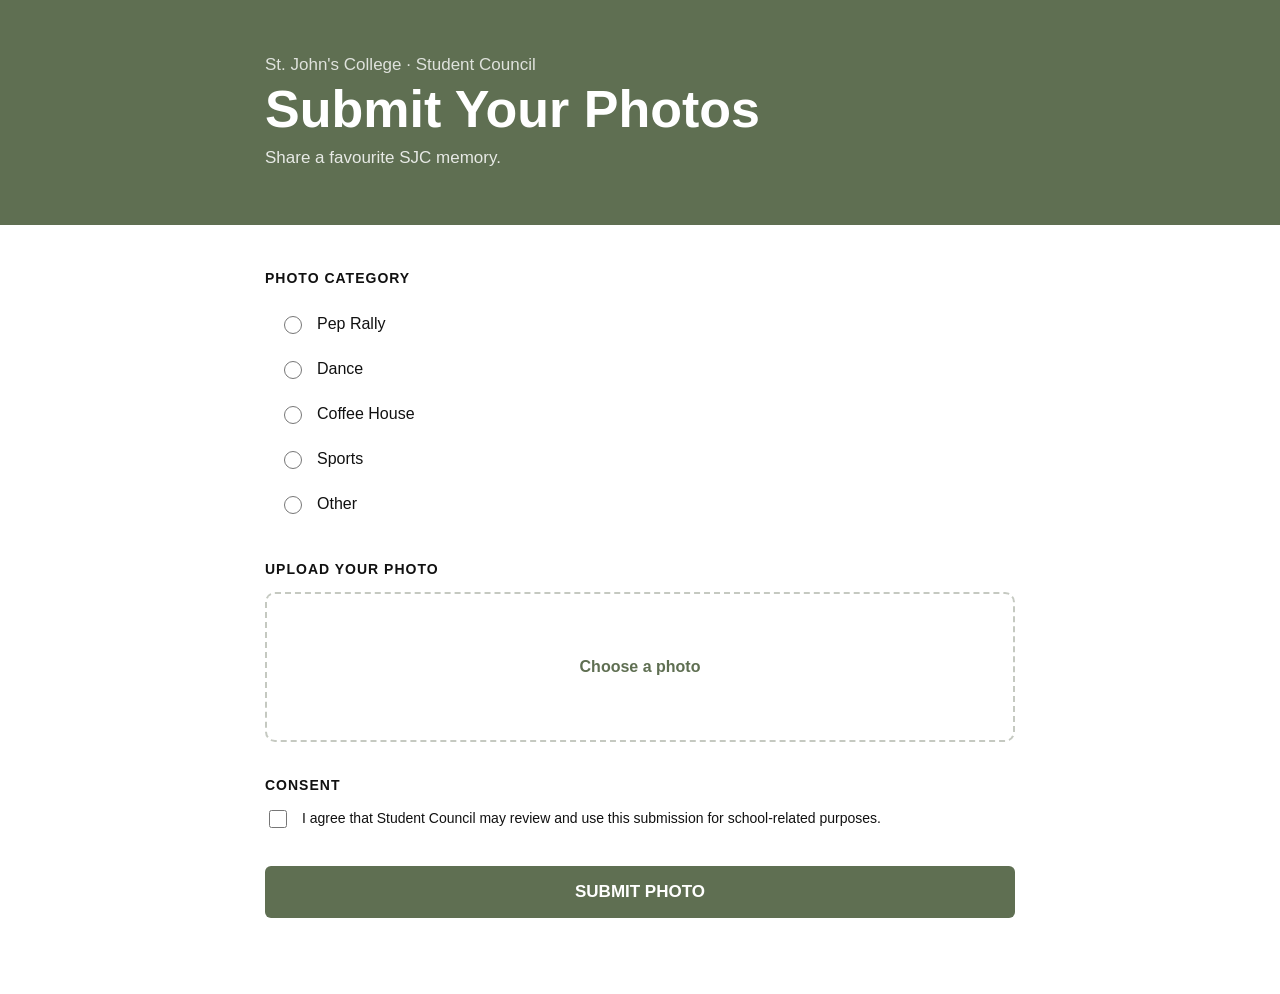
<file: index.html>
<!DOCTYPE html>
<html lang="en">
<head>
    <meta charset="UTF-8">
    <meta name="viewport" content="width=device-width, initial-scale=1.0">

    <title>SJC Student Council</title>

    <link rel="stylesheet" href="style.css">
</head>

<body>

    <!-- GREEN TOP -->
    <section class="hero">

        <div class="hero-content">

            <p class="school-name">
                St. John's College · Student Council
            </p>

            <h1>
                Submit Your Photos
            </h1>

            <p class="subtitle">
                Share a favourite SJC memory.
            </p>

        </div>

    </section>


    <!-- WHITE FORM -->
    <section class="content">

        <div class="form-container">

            <form id="photoForm">

                <!-- PHOTO CATEGORY -->
                <div class="field">

                    <label class="field-title">
                        PHOTO CATEGORY
                    </label>


                    <!-- PEP RALLY -->
                    <label class="option">
                        <input
                            type="radio"
                            name="category"
                            value="Pep Rally"
                            id="pepRally"
                        >
                        <span>Pep Rally</span>
                    </label>


                    <!-- PEP RALLY DETAILS -->
                    <div
                        id="pepRallyDetails"
                        class="sub-field"
                    >

                        <label
                            class="field-title"
                            for="pepRallyType"
                        >
                            WHICH PEP RALLY?
                        </label>

                        <select id="pepRallyType">

                            <option value="">
                                Select a Pep Rally
                            </option>

                            <option value="Fall Pep Rally">
                                Fall Pep Rally
                            </option>

                            <option value="Winter Pep Rally">
                                Winter Pep Rally
                            </option>

                            <option value="Spring Pep Rally">
                                Spring Pep Rally
                            </option>

                            <option value="Other">
                                Other
                            </option>

                        </select>

                    </div>


                    <!-- DANCE -->
                    <label class="option">
                        <input
                            type="radio"
                            name="category"
                            value="Dance"
                            id="dance"
                        >
                        <span>Dance</span>
                    </label>


                    <!-- DANCE DETAILS -->
                    <div
                        id="danceDetails"
                        class="sub-field"
                    >

                        <label
                            class="field-title"
                            for="danceType"
                        >
                            WHICH DANCE?
                        </label>

                        <select id="danceType">

                            <option value="">
                                Select a Dance
                            </option>

                            <option value="Colour Night">
                                Colour Night
                            </option>

                            <option value="Fall Dance">
                                Fall Dance
                            </option>

                            <option value="Semi Formal">
                                Semi Formal
                            </option>

                            <option value="Spring Dance">
                                Spring Dance
                            </option>

                            <option value="Prom">
                                Prom
                            </option>

                        </select>

                    </div>


                    <!-- COFFEE HOUSE -->
                    <label class="option">
                        <input
                            type="radio"
                            name="category"
                            value="Coffee House"
                            id="coffeeHouse"
                        >
                        <span>Coffee House</span>
                    </label>


                    <!-- COFFEE HOUSE DETAILS -->
                    <div
                        id="coffeeHouseDetails"
                        class="sub-field"
                    >

                        <label
                            class="field-title"
                            for="coffeeHouseType"
                        >
                            WHICH COFFEE HOUSE?
                        </label>

                        <select id="coffeeHouseType">

                            <option value="">
                                Select a Coffee House
                            </option>

                            <option value="Coffee House 1">
                                Coffee House 1
                            </option>

                            <option value="Coffee House 2">
                                Coffee House 2
                            </option>

                            <option value="Coffee House 3">
                                Coffee House 3
                            </option>

                            <option value="Other">
                                Other
                            </option>

                        </select>

                    </div>


                    <!-- SPORTS -->
                    <label class="option">
                        <input
                            type="radio"
                            name="category"
                            value="Sports"
                            id="sports"
                        >
                        <span>Sports</span>
                    </label>


                    <!-- SPORTS SEASON -->
                    <div
                        id="sportsDetails"
                        class="sub-field"
                    >

                        <label class="field-title">
                            WHICH SEASON?
                        </label>


                        <label class="option">
                            <input
                                type="radio"
                                name="sportsSeason"
                                value="Fall"
                                id="fallSports"
                            >
                            <span>Fall</span>
                        </label>


                        <label class="option">
                            <input
                                type="radio"
                                name="sportsSeason"
                                value="Winter"
                                id="winterSports"
                            >
                            <span>Winter</span>
                        </label>


                        <label class="option">
                            <input
                                type="radio"
                                name="sportsSeason"
                                value="Spring"
                                id="springSports"
                            >
                            <span>Spring</span>
                        </label>


                        <!-- SPORT TYPE -->
                        <div
                            id="sportTypeDetails"
                            class="sub-field"
                        >

                            <label
                                class="field-title"
                                for="sportType"
                            >
                                WHICH SPORT?
                            </label>

                            <select id="sportType">

                                <option value="">
                                    Select a Sport
                                </option>

                                <option value="Basketball">
                                    Basketball
                                </option>

                                <option value="Volleyball">
                                    Volleyball
                                </option>

                                <option value="Soccer">
                                    Soccer
                                </option>

                                <option value="Football">
                                    Football
                                </option>

                                <option value="Hockey">
                                    Hockey
                                </option>

                                <option value="Track and Field">
                                    Track and Field
                                </option>

                                <option value="Other">
                                    Other
                                </option>

                            </select>

                        </div>

                    </div>


                    <!-- OTHER -->
                    <label class="option">
                        <input
                            type="radio"
                            name="category"
                            value="Other"
                        >
                        <span>Other</span>
                    </label>

                </div>


                <!-- PHOTO UPLOAD -->
                <div class="field">

                    <label
                        class="field-title"
                        for="photo"
                    >
                        UPLOAD YOUR PHOTO
                    </label>

                    <label class="upload-box">

                        <span id="fileText">
                            Choose a photo
                        </span>

                        <input
                            type="file"
                            id="photo"
                            accept="image/*"
                            required
                        >

                    </label>

                </div>


                <!-- CONSENT -->
                <div class="field">

                    <label class="field-title">
                        CONSENT
                    </label>

                    <label class="consent">

                        <input
                            type="checkbox"
                            id="consent"
                            required
                        >

                        <span>
                            I agree that Student Council may review
                            and use this submission for school-related purposes.
                        </span>

                    </label>

                </div>


                <!-- SUBMIT -->
                <button
                    type="button"
                    id="submitButton"
                >
                    SUBMIT PHOTO
                </button>

                <p id="message"></p>

            </form>

        </div>

    </section>


    <script src="script.js"></script>

</body>
</html>
</file>
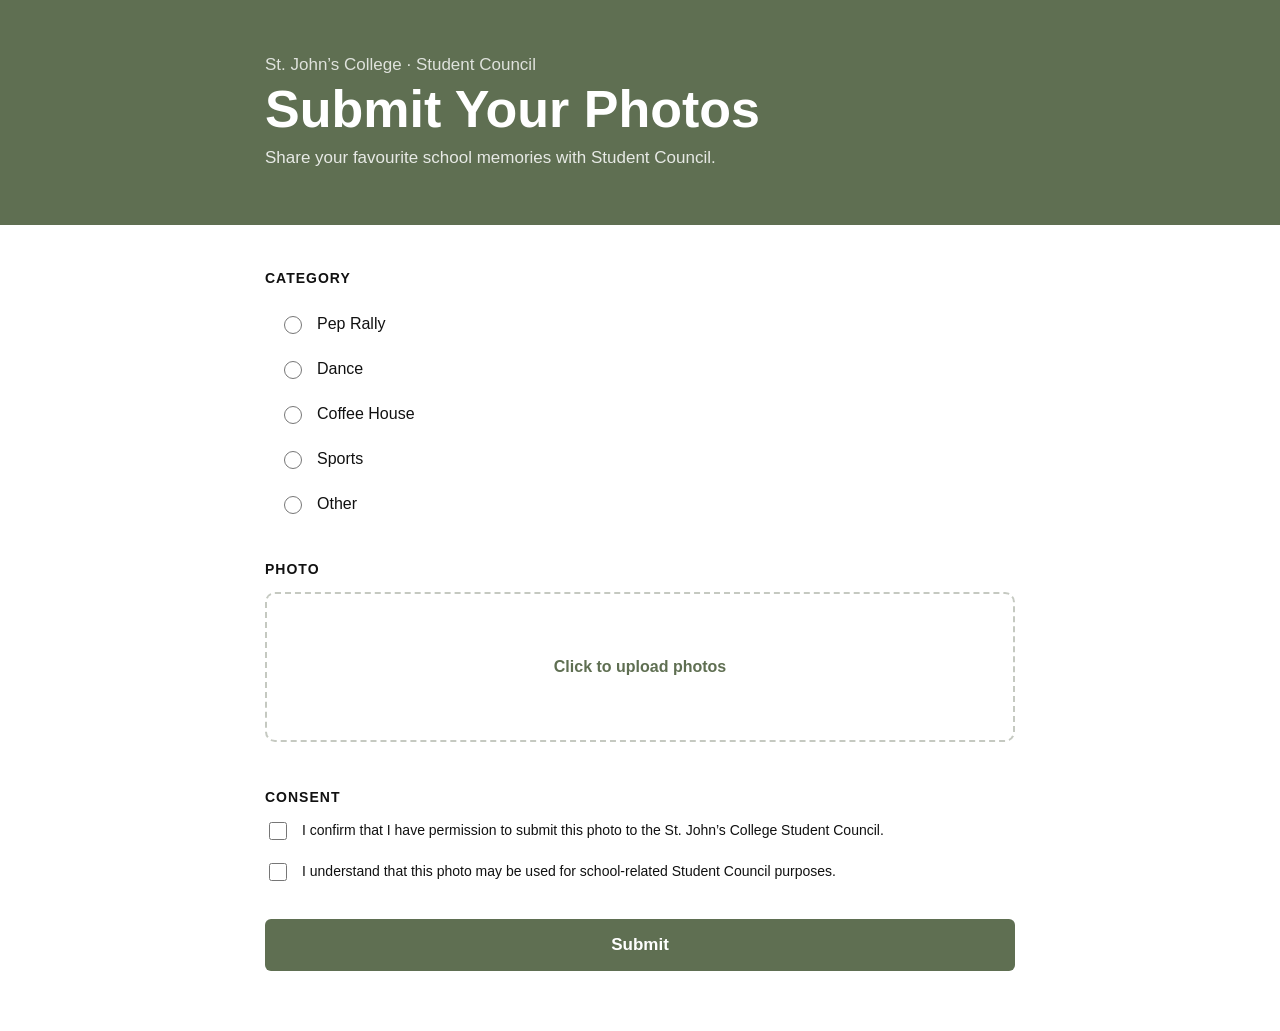
<file: submit.html>
<!DOCTYPE html>
<html lang="en">

<head>

    <meta charset="UTF-8">

    <meta
        name="viewport"
        content="width=device-width, initial-scale=1.0"
    >

    <title>Submit a Photo</title>

    <link
        rel="stylesheet"
        href="style.css"
    >

</head>


<body>


    <!-- GREEN TOP SECTION -->

    <section class="hero">

        <div class="hero-content">

            <p class="school-name">
                St. John’s College · Student Council
            </p>

            <h1>
                Submit Your Photos
            </h1>

            <p class="subtitle">
                Share your favourite school memories with Student Council.
            </p>

        </div>

    </section>


    <!-- WHITE CONTENT SECTION -->

    <main class="content">

        <div class="form-container">


            <!-- CATEGORY -->

            <div class="field">

                <span class="field-title">
                    CATEGORY
                </span>


                <!-- Pep Rally -->

                <label class="option">

                    <input
                        type="radio"
                        name="category"
                        id="pepRally"
                        value="Pep Rally"
                    >

                    <span>
                        Pep Rally
                    </span>

                </label>


                <div
                    id="pepRallyDetails"
                    class="sub-field"
                >

                    <select id="pepRallyType">

                        <option value="">
                            Select which Pep Rally
                        </option>

                        <option value="Fall Pep Rally">
                            Fall Pep Rally
                        </option>

                        <option value="Winter Pep Rally">
                            Winter Pep Rally
                        </option>

                        <option value="Spring Pep Rally">
                            Spring Pep Rally
                        </option>

                    </select>

                </div>


                <!-- Dance -->

                <label class="option">

                    <input
                        type="radio"
                        name="category"
                        id="dance"
                        value="Dance"
                    >

                    <span>
                        Dance
                    </span>

                </label>


                <div
                    id="danceDetails"
                    class="sub-field"
                >

                    <select id="danceType">

                        <option value="">
                            Select which Dance
                        </option>

                        <option value="Colour Night">
                            Colour Night
                        </option>

                        <option value="Fall Dance">
                            Fall Dance
                        </option>

                        <option value="Semi-Formal">
                            Semi-Formal
                        </option>

                        <option value="Spring Dance">
                            Spring Dance
                        </option>

                        <option value="Prom">
                            Prom
                        </option>

                        <option value="Other">
                            Other
                        </option>

                    </select>

                </div>


                <!-- Coffee House -->

                <label class="option">

                    <input
                        type="radio"
                        name="category"
                        id="coffeeHouse"
                        value="Coffee House"
                    >

                    <span>
                        Coffee House
                    </span>

                </label>


                <div
                    id="coffeeHouseDetails"
                    class="sub-field"
                >

                    <select id="coffeeHouseType">

                        <option value="">
                            Select which Coffee House
                        </option>

                        <option value="Christmas Coffee House">
                            Christmas Coffee House
                        </option>

                        <option value="Spring Coffee House">
                            Spring Coffee House
                        </option>

                    </select>

                </div>


                <!-- Sports -->

                <label class="option">

                    <input
                        type="radio"
                        name="category"
                        id="sports"
                        value="Sports"
                    >

                    <span>
                        Sports
                    </span>

                </label>


                <!-- SPORTS DETAILS -->

                <div
                    id="sportsDetails"
                    class="sub-field"
                >

                    <span class="field-title">
                        SEASON
                    </span>


                    <!-- Fall -->

                    <label class="option">

                        <input
                            type="radio"
                            name="sportsSeason"
                            id="fallSports"
                            value="Fall"
                        >

                        <span>
                            Fall
                        </span>

                    </label>


                    <!-- Winter -->

                    <label class="option">

                        <input
                            type="radio"
                            name="sportsSeason"
                            id="winterSports"
                            value="Winter"
                        >

                        <span>
                            Winter
                        </span>

                    </label>


                    <!-- Spring -->

                    <label class="option">

                        <input
                            type="radio"
                            name="sportsSeason"
                            id="springSports"
                            value="Spring"
                        >

                        <span>
                            Spring
                        </span>

                    </label>


                    <!-- Other Season -->

                    <label class="option">

                        <input
                            type="radio"
                            name="sportsSeason"
                            id="otherSeasonSports"
                            value="Other"
                        >

                        <span>
                            Other
                        </span>

                    </label>


                    <!-- LEVEL -->

                    <div
                        id="sportDivisionDetails"
                        class="sub-field"
                    >

                        <span class="field-title">
                            LEVEL
                        </span>


                        <!-- Junior -->

                        <label class="option">

                            <input
                                type="radio"
                                name="sportsDivision"
                                id="juniorSports"
                                value="Junior"
                            >

                            <span>
                                Junior
                            </span>

                        </label>


                        <!-- Senior -->

                        <label class="option">

                            <input
                                type="radio"
                                name="sportsDivision"
                                id="seniorSports"
                                value="Senior"
                            >

                            <span>
                                Senior
                            </span>

                        </label>


                        <!-- Other Level -->

                        <label class="option">

                            <input
                                type="radio"
                                name="sportsDivision"
                                id="otherSports"
                                value="Other"
                            >

                            <span>
                                Other
                            </span>

                        </label>


                        <!-- SPORT -->

                        <div
                            id="sportTypeDetails"
                            class="sub-field"
                        >

                            <select id="sportType">

                                <option value="">
                                    Select which sport
                                </option>

                            </select>

                        </div>

                    </div>

                </div>


                <!-- CATEGORY OTHER -->

                <label class="option">

                    <input
                        type="radio"
                        name="category"
                        id="otherCategory"
                        value="Other"
                    >

                    <span>
                        Other
                    </span>

                </label>


            </div>


            <!-- PHOTO -->

            <div class="field">

                <span class="field-title">
                    PHOTO
                </span>


                <label class="upload-box">

                    <span>
                        Click to upload photos
                    </span>


                    <input
                        type="file"
                        id="photo"
                        accept="image/*"
                        multiple
                    >

                </label>


                <div
                    id="fileList"
                    class="file-list"
                ></div>

            </div>


            <!-- CONSENT -->

            <div class="field">

                <span class="field-title">
                    CONSENT
                </span>


                <label class="consent">

                    <input
                        type="checkbox"
                        id="consent"
                    >

                    <span>
                        I confirm that I have permission to submit this photo to the St. John’s College Student Council.
                    </span>

                </label>


                <br>


                <label class="consent">

                    <input
                        type="checkbox"
                        id="schoolUse"
                    >

                    <span>
                        I understand that this photo may be used for school-related Student Council purposes.
                    </span>

                </label>

            </div>


            <!-- SUBMIT BUTTON -->

            <button
                type="button"
                id="submitButton"
            >
                Submit
            </button>


            <!-- SUCCESS MESSAGE -->

            <div
                id="successMessage"
                class="success-message"
                style="display: none;"
            >

                <h2>
                    Thank You! 🎉
                </h2>

                <p>
                    Your photo has been submitted successfully.
                </p>

            </div>


        </div>

    </main>


    <script src="script.js"></script>

</body>

</html>
</file>
<file: style.css>
* {
    box-sizing: border-box;
}

body {
    margin: 0;
    font-family: Arial, sans-serif;
    background-color: white;
    color: #111;
}


/* =========================
   GREEN TOP SECTION
   ========================= */

.hero {
    background-color: #5F6F52;
    color: white;

    height: 25vh;
    min-height: 180px;

    display: flex;
    justify-content: center;
    align-items: center;

    padding: 30px 20px;
}

.hero-content {
    width: 100%;
    max-width: 750px;
    text-align: left;
}

.school-name {
    opacity: 0.8;
    margin: 0 0 6px;
    font-size: 17px;
    font-weight: 500;
}

h1 {
    margin: 0;
    font-size: 52px;
    font-weight: 700;
    line-height: 1.1;
}

.subtitle {
    opacity: 0.85;
    margin: 8px 0 0;
    max-width: 600px;
    font-size: 17px;
    line-height: 1.4;
}


/* =========================
   WHITE CONTENT SECTION
   ========================= */

.content {
    min-height: 75vh;
    background-color: white;

    padding: 45px 20px 60px;
}

.form-container {
    width: 100%;
    max-width: 750px;
    margin: 0 auto;
}


/* =========================
   FORM FIELD
   ========================= */

.field {
    margin-bottom: 35px;
}

.field-title {
    display: block;
    margin-bottom: 15px;

    font-size: 14px;
    font-weight: 700;
    letter-spacing: 1px;
}


/* =========================
   CATEGORY OPTIONS
   ========================= */

.option {
    display: flex;
    align-items: center;

    gap: 12px;
    padding: 12px 14px;

    font-size: 16px;

    cursor: pointer;

    border-radius: 6px;
}

.option:hover {
    background-color: #F8F9F6;
}
.option input {
    width: 18px;
    height: 18px;

    accent-color: #5F6F52;
}


/* =========================
   UPLOAD BOX
   ========================= */

.upload-box {
    width: 100%;
    min-height: 150px;

    border: 2px dashed #C5C9C1;
    border-radius: 10px;

    display: flex;
    justify-content: center;
    align-items: center;

    color: #5F6F52;
    font-weight: 600;

    cursor: pointer;

    transition: 0.2s;
}

.upload-box:hover {
    border-color: #5F6F52;
    background-color: #F8F9F6;
}


.upload-box input {
    display: none;
}


/* =========================
   CONSENT
   ========================= */

.consent {
    display: flex;
    align-items: flex-start;

    gap: 12px;

    font-size: 14px;
    line-height: 1.5;

    cursor: pointer;
}

.consent input {
    width: 18px;
    height: 18px;

    margin-top: 2px;

    accent-color: #5F6F52;
}


/* =========================
   SUBMIT BUTTON
   ========================= */

button {
    width: 100%;

    background-color: #5F6F52;
    color: white;

    border: none;
    border-radius: 6px;

    padding: 16px 32px;

    font-size: 17px;
    font-weight: 600;

    cursor: pointer;
}

button:hover {
    background-color: #4F5F44;
}


/* =========================
   MOBILE
   ========================= */

@media (max-width: 600px) {

    h1 {
        font-size: 36px;
    }

    .hero {
        min-height: 170px;
    }

    .content {
        padding: 35px 20px 50px;
    }
}

/* PEP RALLY DETAILS */

.sub-field {
    display: none;
    margin: 10px 0 25px 30px;
}

.sub-field select {
    width: 100%;
    padding: 13px;
    border: 1px solid #C5C9C1;
    border-radius: 6px;
    font-size: 15px;
    background-color: white;
}

.sub-field select:focus {
    outline: none;
    border-color: #5F6F52;
}

.success-message {
    display: none;
    margin-top: 25px;
    padding: 25px;
    text-align: center;
    border: 1px solid #C5C9C1;
    border-radius: 8px;
    background-color: #F8F9F6;
}

.success-message h2 {
    margin: 0 0 8px;
    color: #5F6F52;
}

.success-message p {
    margin: 0;
    color: #333;
}

.upload-box {
    white-space: normal;
    text-align: center;
    line-height: 1.6;
}

.file-list {
    margin-top: 12px;
    display: flex;
    flex-direction: column;
    gap: 8px;
}

.file-item {
    padding: 10px 14px;
    background-color: #F8F9F6;
    border: 1px solid #E0E3DC;
    border-radius: 6px;
    font-size: 14px;
    color: #333;
    word-break: break-all;
}
</file>
